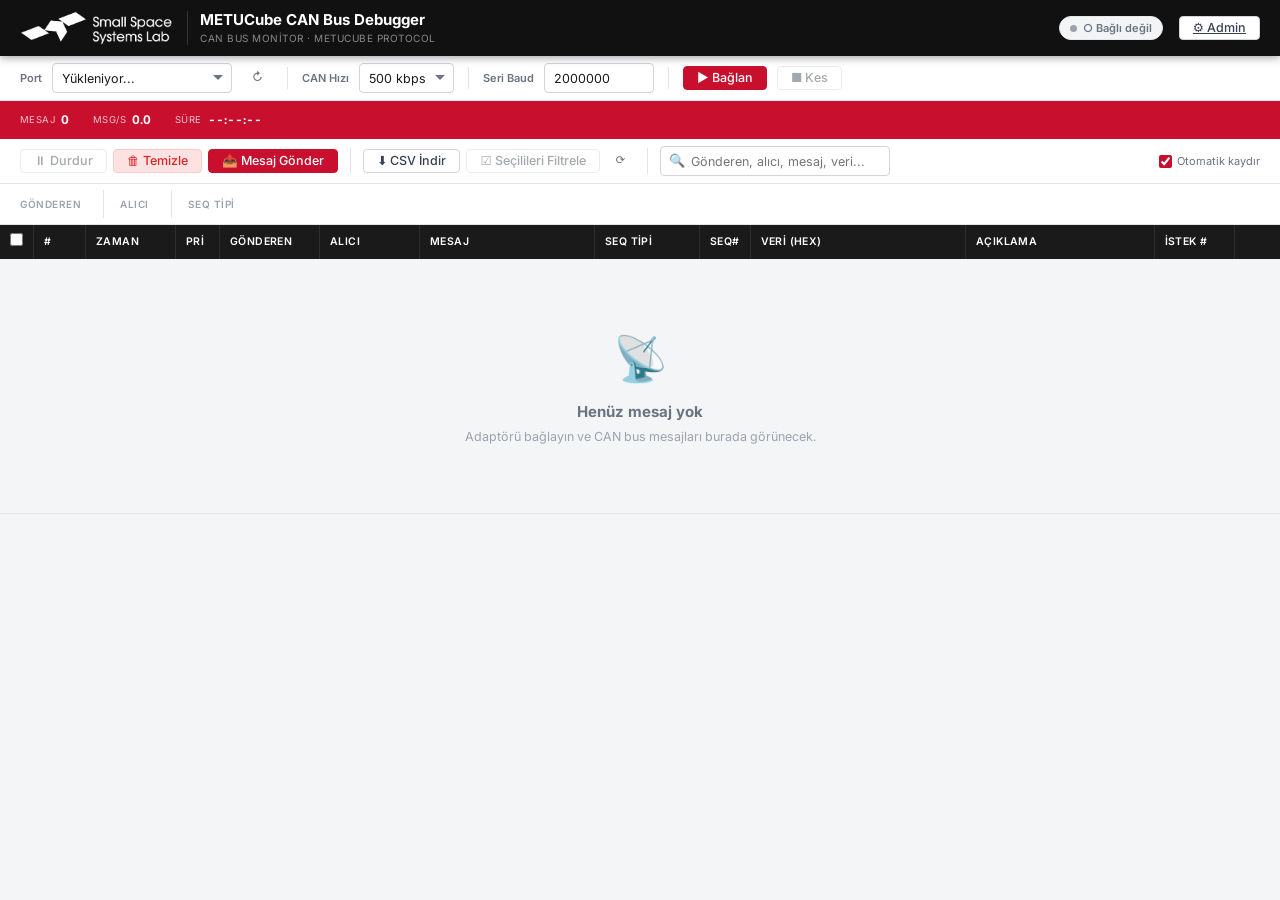
<file: templates/index.html>
<!DOCTYPE html>
<html lang="tr">
<head>
  <meta charset="UTF-8">
  <meta name="viewport" content="width=device-width, initial-scale=1.0">
  <title>METUCube CAN Bus Debugger</title>
  <link rel="preconnect" href="https://fonts.googleapis.com">
  <link rel="preconnect" href="https://fonts.gstatic.com" crossorigin>
  <link href="https://fonts.googleapis.com/css2?family=Inter:wght@400;500;600;700&family=JetBrains+Mono:wght@400;700&display=swap" rel="stylesheet">
  <link rel="stylesheet" href="/static/style.css">
</head>
<body>

<!-- ═══ HEADER ══════════════════════════════════════════ -->
<header class="header">
  <div class="header-brand">
    <div class="logo-wrap">
      <!-- Replace with: <img class="logo-img" src="/static/logo.png" alt="METU"> -->
      <img class="logo-img" src="/static/logo.png" alt="METU">
    </div>
    <div class="header-title">
      <h1>METUCube CAN Bus Debugger</h1>
      <span>CAN Bus Monitor · METUCube Protocol</span>
    </div>
  </div>
  <div class="header-nav">
    <div id="status-pill" class="status-pill">
      <span class="dot"></span>
      <span id="status-text">○ Bağlı değil</span>
    </div>
    <a href="/admin" class="btn btn-secondary" style="margin-left:8px">⚙ Admin</a>
  </div>
</header>

<!-- ═══ CONNECTION BAR ══════════════════════════════════ -->
<div class="conn-bar">
  <span class="conn-label">Port</span>
  <select id="port-select" class="sel" style="min-width:180px">
    <option value="">Yükleniyor...</option>
  </select>
  <button class="btn btn-ghost btn-sm" onclick="loadPorts()" title="Portları yenile">↻</button>

  <div class="conn-sep"></div>

  <span class="conn-label">CAN Hızı</span>
  <select id="can-speed-sel" class="sel">
    <option value="1000000">1 Mbps</option>
    <option value="800000">800 kbps</option>
    <option value="500000" selected>500 kbps</option>
    <option value="250000">250 kbps</option>
    <option value="125000">125 kbps</option>
    <option value="100000">100 kbps</option>
    <option value="50000">50 kbps</option>
    <option value="20000">20 kbps</option>
    <option value="10000">10 kbps</option>
  </select>

  <div class="conn-sep"></div>

  <span class="conn-label">Seri Baud</span>
  <input id="baudrate-inp" class="inp" type="number" value="2000000" style="width:110px">

  <div class="conn-sep"></div>

  <button id="btn-connect"    class="btn btn-primary" onclick="connect()">▶ Bağlan</button>
  <button id="btn-disconnect" class="btn btn-secondary" onclick="disconnect()" disabled>■ Kes</button>
</div>

<!-- ═══ STATS BAR ══════════════════════════════════════ -->
<div class="stats-bar">
  <div class="stat-item">
    <span class="stat-label">Mesaj</span>
    <span class="stat-value" id="stat-count">0</span>
  </div>
  <div class="stat-item">
    <span class="stat-label">msg/s</span>
    <span class="stat-value" id="stat-rate">0.0</span>
  </div>
  <div class="stat-item">
    <span class="stat-label">Süre</span>
    <span class="stat-value" id="stat-uptime">--:--:--</span>
  </div>
  <div class="stats-spacer"></div>
  <span id="sel-count" style="font-size:11px;opacity:.8"></span>
</div>

<!-- ═══ TOOLBAR ═════════════════════════════════════════ -->
<div class="toolbar">
  <div class="toolbar-group">
    <button id="btn-pause"  class="btn btn-secondary" onclick="pauseCapture()"  disabled>⏸ Durdur</button>
    <button id="btn-resume" class="btn btn-success    d-none" onclick="resumeCapture()">▶ Devam</button>
    <button class="btn btn-danger" onclick="clearMessages()">🗑 Temizle</button>
    <button class="btn btn-primary" onclick="openSendModal()">📤 Mesaj Gönder</button>
  </div>

  <div class="toolbar-sep"></div>

  <div class="toolbar-group">
    <button class="btn btn-secondary" onclick="exportCSV()">⬇ CSV İndir</button>
    <button id="btn-filter-sel" class="btn btn-secondary" onclick="toggleFilterSelected()" disabled title="Sadece seçili satırları göster">☑ Seçilileri Filtrele</button>
    <button class="btn btn-ghost btn-sm" onclick="rebuildTable()" title="Tabloyu yenile">⟳</button>
  </div>

  <div class="toolbar-sep"></div>

  <!-- Search -->
  <div class="search-wrap">
    <span class="search-icon">🔍</span>
    <input class="inp" id="search-inp" type="text" placeholder="Gönderen, alıcı, mesaj, veri..." oninput="onSearch(event)" style="width:230px">
  </div>

  <div class="ml-auto toolbar-group" style="gap:8px;font-size:11px;color:var(--gray-500)">
    <label style="display:flex;align-items:center;gap:5px;cursor:pointer">
      <input type="checkbox" id="auto-scroll-chk" checked onchange="S.autoScroll=this.checked" style="accent-color:var(--red)">
      Otomatik kaydır
    </label>
  </div>
</div>

<!-- ═══ FILTER BAR ══════════════════════════════════════ -->
<div class="filter-bar">
  <div class="filter-section">
    <span class="filter-label">Gönderen</span>
    <div id="sender-chips" style="display:flex;gap:4px;flex-wrap:wrap"></div>
  </div>
  <div style="width:1px;height:28px;background:var(--border);flex-shrink:0"></div>
  <div class="filter-section">
    <span class="filter-label">Alıcı</span>
    <div id="receiver-chips" style="display:flex;gap:4px;flex-wrap:wrap"></div>
  </div>
  <div style="width:1px;height:28px;background:var(--border);flex-shrink:0"></div>
  <div class="filter-section">
    <span class="filter-label">Seq Tipi</span>
    <div id="seq-chips" style="display:flex;gap:4px;flex-wrap:wrap"></div>
  </div>
</div>

<!-- ═══ TABLE ═══════════════════════════════════════════ -->
<main class="main-content">
  <div class="table-wrap">
    <table class="msg-table">
      <thead>
        <tr>
          <th style="width:32px"><input type="checkbox" class="row-check" onchange="document.querySelectorAll('.row-check').forEach(cb=>{cb.checked=this.checked;const tr=cb.closest('tr');if(tr&&tr.dataset.dbid){if(this.checked)S.selected.add(+tr.dataset.dbid);else S.selected.delete(+tr.dataset.dbid);tr.classList.toggle('selected-row',this.checked);}});updateSelCount()"></th>
          <th style="width:52px"><span class="col-name">#</span></th>
          <th style="width:90px"><span class="col-name">Zaman</span></th>
          <th style="width:44px"><span class="col-name">Pri</span></th>
          <th style="width:100px"><span class="col-name">Gönderen</span></th>
          <th style="width:100px"><span class="col-name">Alıcı</span></th>
          <th style="min-width:130px"><span class="col-name">Mesaj</span></th>
          <th style="width:105px"><span class="col-name">Seq Tipi</span></th>
          <th style="width:44px"><span class="col-name">Seq#</span></th>
          <th style="min-width:160px"><span class="col-name">Veri (Hex)</span></th>
          <th style="min-width:140px"><span class="col-name">Açıklama</span></th>
          <th style="width:80px"><span class="col-name">İstek #</span></th>
          <th style="width:46px"></th>
        </tr>
      </thead>
      <tbody id="msg-tbody">
        <tr id="empty-row">
          <td colspan="13">
            <div class="empty-state">
              <div class="icon">📡</div>
              <h3>Henüz mesaj yok</h3>
              <p>Adaptörü bağlayın ve CAN bus mesajları burada görünecek.</p>
            </div>
          </td>
        </tr>
      </tbody>
    </table>
  </div>
</main>

<!-- ═══ DETAIL MODAL ════════════════════════════════════ -->
<div id="detail-modal" class="modal-overlay" onclick="if(event.target===this)closeModal('detail-modal')">
  <div class="modal" style="max-width:600px">
    <div class="modal-header">
      <h2>Mesaj Detayı</h2>
      <button class="btn btn-ghost btn-sm" onclick="closeModal('detail-modal')" style="color:#fff">✕</button>
    </div>
    <div class="modal-body" id="detail-body"></div>
    <div class="modal-footer">
      <button class="btn btn-secondary" onclick="closeModal('detail-modal')">Kapat</button>
    </div>
  </div>
</div>

<!-- ═══ SEGMENT MODAL ═══════════════════════════════════ -->
<div id="seg-modal" class="modal-overlay" onclick="if(event.target===this)closeModal('seg-modal')">
  <div class="modal">
    <div class="modal-header">
      <div style="flex:1">
        <h2 id="seg-modal-title">Segment Grubu</h2>
        <div class="modal-subtitle" id="seg-modal-subtitle"></div>
      </div>
      <span id="seg-status" style="font-size:12px;font-weight:600;margin-right:12px"></span>
      <button class="btn btn-ghost btn-sm" onclick="closeModal('seg-modal')" style="color:#fff">✕</button>
    </div>
    <div class="modal-body">
      <div class="seg-combined-label">Paket Zinciri</div>
      <div class="seg-chain-row" id="seg-chain"></div>
      
      <div class="seg-combined-label" style="margin-top:16px">Birleştirilmiş Veri (Hex)</div>
      <div class="seg-combined" id="seg-combined"></div>

      <div class="seg-combined-label" style="margin-top:16px">Çözülmüş Bütünsel Veri (Payload)</div>
      <div id="seg-parsed" style="margin-top:6px; background:var(--gray-50); border:1px solid var(--border); border-radius:var(--radius); padding:10px;"></div>
    </div>
    <div class="modal-footer">
      <button class="btn btn-secondary" onclick="closeModal('seg-modal')">Kapat</button>
    </div>
  </div>
</div>

<div id="send-modal" class="modal-overlay" onclick="if(event.target===this)closeModal('send-modal')">
  <div class="modal" style="max-width:480px">
    <div class="modal-header">
      <h2>Telecommand Gönder (Uplink)</h2>
      <button class="btn btn-ghost btn-sm" onclick="closeModal('send-modal')" style="color:#fff">✕</button>
    </div>
    <div class="modal-body">
      <div class="detail-grid" style="grid-template-columns: 100px 1fr; gap: 14px;">
        
        <label class="dl">Gönderen Node</label>
        <select id="send-sender" class="sel" style="width:100%"></select>

        <label class="dl">Alıcı Node</label>
        <select id="send-receiver" class="sel" style="width:100%"></select>

        <label class="dl">Mesaj Tipi</label>
        <select id="send-msg-id" class="sel" style="width:100%"></select>

        <label class="dl">Öncelik (Pri)</label>
        <select id="send-priority" class="sel" style="width:100%">
          <option value="0">00 - Kritik (En Yüksek)</option>
          <option value="1">01 - Yüksek</option>
          <option value="2" selected>10 - Normal</option>
          <option value="3">11 - Düşük</option>
        </select>

        <label class="dl">Veri (Hex)</label>
        <div>
          <input id="send-data" class="inp" type="text" placeholder="Örn: DE AD BE EF" style="font-family:var(--font-mono); width:100%; font-size: 14px; letter-spacing: 1px;" oninput="formatHexInput(event)">
          
          <div style="margin-top: 8px; display: flex; gap: 6px;">
            <button class="btn btn-ghost btn-sm" onclick="document.getElementById('send-data').value='01'">Ping</button>
            <button class="btn btn-ghost btn-sm" onclick="document.getElementById('send-data').value='FF FF'">Reset</button>
            <button class="btn btn-ghost btn-sm" onclick="document.getElementById('send-data').value='A5 5A'">Handshake</button>
            <button class="btn btn-ghost btn-sm" onclick="document.getElementById('send-data').value=''">Temizle</button>
          </div>
        </div>

      </div>
    </div>
    <div class="modal-footer">
      <button class="btn btn-secondary" onclick="closeModal('send-modal')">İptal</button>
      <button class="btn btn-primary" onclick="submitSendMessage()">Gönder 🚀</button>
    </div>
  </div>
</div>

<!-- ═══ TOAST ════════════════════════════════════════════ -->
<div id="toast-container"></div>

<script src="https://cdn.socket.io/4.7.2/socket.io.min.js"></script>
<script src="/static/js/dashboard.js"></script>
</body>
</html>
</file>
<file: static/style.css>
/* ═══════════════════════════════════════════════════════
   METUCube Ground Station – Stylesheet
   Theme: ODTÜ Red (#C8102E) + Black, Light mode
   ═══════════════════════════════════════════════════════ */

:root {
  --red:         #C8102E;
  --red-dark:    #A50C24;
  --red-light:   #FDEAED;
  --red-mid:     #E8A0AC;
  --black:       #111111;
  --gray-900:    #1A1A1A;
  --gray-700:    #374151;
  --gray-500:    #6B7280;
  --gray-400:    #9CA3AF;
  --gray-300:    #D1D5DB;
  --gray-200:    #E5E7EB;
  --gray-100:    #F3F4F6;
  --gray-50:     #F9FAFB;
  --white:       #FFFFFF;
  --bg:          #F4F5F7;
  --card:        #FFFFFF;
  --border:      #E2E6EA;
  --shadow-sm:   0 1px 3px rgba(0,0,0,.08);
  --shadow:      0 2px 8px rgba(0,0,0,.10);
  --shadow-lg:   0 8px 24px rgba(0,0,0,.14);
  --radius-sm:   4px;
  --radius:      8px;
  --radius-lg:   12px;
  --font:        'Inter','Segoe UI',system-ui,sans-serif;
  --font-mono:   'JetBrains Mono','Fira Code','Consolas',monospace;
}

/* ── Reset ────────────────────────────────────────────── */
*,*::before,*::after{box-sizing:border-box;margin:0;padding:0}
html{height:100%}
body{
  font-family:var(--font);background:var(--bg);color:var(--gray-900);
  height:100%;font-size:14px;line-height:1.5;
  display:flex;flex-direction:column;overflow:hidden;
}
button{cursor:pointer;font-family:var(--font)}
input,select,textarea{font-family:var(--font)}

/* ── Header ───────────────────────────────────────────── */
.header{
  height:56px;background:var(--black);
  display:flex;align-items:center;padding:0 20px;gap:16px;
  flex-shrink:0;box-shadow:0 2px 8px rgba(0,0,0,.35);z-index:100;
}
.header-brand{display:flex;align-items:center;gap:12px;flex:1}
.logo-wrap{
  display:flex;align-items:center;gap:10px;
  border-right:1px solid #333;padding-right:14px;
}
.logo-img{height:34px;width:auto}
.logo-placeholder{
  height:34px;width:34px;background:var(--red);border-radius:6px;
  display:flex;align-items:center;justify-content:center;
  font-weight:800;font-size:10px;color:#fff;letter-spacing:-.5px;text-align:center;
  line-height:1.1;
}
.header-title{line-height:1.2}
.header-title h1{font-size:15px;font-weight:700;color:#fff}
.header-title span{font-size:10px;color:#888;text-transform:uppercase;letter-spacing:.5px}
.header-nav{display:flex;align-items:center;gap:8px}

/* ── Connection bar ───────────────────────────────────── */
.conn-bar{
  background:var(--card);border-bottom:1px solid var(--border);
  padding:7px 20px;display:flex;align-items:center;gap:10px;flex-shrink:0;flex-wrap:wrap;
}
.conn-label{font-size:11px;color:var(--gray-500);font-weight:600;white-space:nowrap}
.conn-sep{width:1px;height:22px;background:var(--border);margin:0 4px}

.status-pill{
  display:flex;align-items:center;gap:6px;padding:3px 10px;border-radius:20px;
  font-size:11px;font-weight:600;background:var(--gray-100);color:var(--gray-500);
  border:1px solid var(--gray-200);transition:all .2s;
}
.status-pill .dot{width:7px;height:7px;border-radius:50%;background:var(--gray-400);transition:all .3s}
.status-pill.connected{background:#F0FDF4;color:#16A34A;border-color:#BBF7D0}
.status-pill.connected .dot{background:#16A34A;animation:pulse 2s infinite}
.status-pill.error{background:#FFF5F5;color:var(--red);border-color:var(--red-mid)}
.status-pill.error .dot{background:var(--red)}
.status-pill.paused{background:#FFFBEB;color:#D97706;border-color:#FDE68A}

@keyframes pulse{
  0%,100%{box-shadow:0 0 0 0 rgba(22,163,74,.3)}
  50%{box-shadow:0 0 0 5px rgba(22,163,74,0)}
}

/* ── Stats bar ────────────────────────────────────────── */
.stats-bar{
  height:38px;background:var(--red);color:#fff;
  display:flex;align-items:center;padding:0 20px;gap:24px;
  font-size:11px;flex-shrink:0;
}
.stat-item{display:flex;align-items:center;gap:6px}
.stat-label{opacity:.75;text-transform:uppercase;letter-spacing:.4px;font-size:9.5px}
.stat-value{font-weight:700;font-size:12px;font-variant-numeric:tabular-nums}
.stats-spacer{flex:1}

/* ── Toolbar ──────────────────────────────────────────── */
.toolbar{
  background:var(--card);border-bottom:1px solid var(--border);
  padding:7px 20px;display:flex;align-items:center;gap:8px;
  flex-shrink:0;flex-wrap:wrap;
}
.toolbar-group{display:flex;align-items:center;gap:6px}
.toolbar-sep{width:1px;height:26px;background:var(--border);margin:0 4px}

/* ── Buttons ──────────────────────────────────────────── */
.btn{
  display:inline-flex;align-items:center;gap:5px;padding:5px 13px;
  border-radius:var(--radius-sm);font-size:12.5px;font-weight:500;
  border:1px solid transparent;transition:all .15s;white-space:nowrap;line-height:1;
}
.btn:hover{transform:translateY(-1px)}
.btn:active{transform:translateY(0)}
.btn-primary{background:var(--red);color:#fff;border-color:var(--red)}
.btn-primary:hover{background:var(--red-dark);border-color:var(--red-dark)}
.btn-secondary{background:#fff;color:var(--gray-700);border-color:var(--gray-300)}
.btn-secondary:hover{border-color:var(--gray-400);background:var(--gray-50)}
.btn-ghost{background:transparent;color:var(--gray-500);border-color:transparent}
.btn-ghost:hover{background:var(--gray-100);color:var(--gray-700)}
.btn-danger{background:#FEE2E2;color:#DC2626;border-color:#FECACA}
.btn-danger:hover{background:#FECACA}
.btn-success{background:#D1FAE5;color:#059669;border-color:#A7F3D0}
.btn-success:hover{background:#A7F3D0}
.btn-sm{padding:3px 9px;font-size:11.5px}
.btn[disabled]{opacity:.45;cursor:not-allowed;pointer-events:none}

/* ── Inputs / Selects ─────────────────────────────────── */
.inp,.sel{
  padding:5px 9px;border-radius:var(--radius-sm);
  border:1px solid var(--gray-300);background:#fff;
  font-size:12.5px;color:var(--gray-900);transition:border-color .15s,box-shadow .15s;height:30px;
}
.inp:focus,.sel:focus{outline:none;border-color:var(--red);box-shadow:0 0 0 3px rgba(200,16,46,.1)}
.sel{
  padding-right:26px;appearance:none;
  background-image:url("data:image/svg+xml,%3Csvg xmlns='http://www.w3.org/2000/svg' width='12' height='12' viewBox='0 0 12 12'%3E%3Cpath fill='%236B7280' d='M6 8L1 3h10z'/%3E%3C/svg%3E");
  background-repeat:no-repeat;background-position:right 7px center;
}
.search-wrap{position:relative}
.search-wrap .inp{padding-left:30px;min-width:190px}
.search-icon{position:absolute;left:9px;top:50%;transform:translateY(-50%);color:var(--gray-400);font-size:13px}

/* ── Filter chips ─────────────────────────────────────── */
.filter-bar{
  background:var(--card);border-bottom:1px solid var(--border);
  padding:6px 20px;display:flex;align-items:center;gap:16px;
  flex-shrink:0;flex-wrap:wrap;
}
.filter-section{display:flex;align-items:center;gap:6px;flex-wrap:wrap}
.filter-label{font-size:10px;font-weight:600;text-transform:uppercase;letter-spacing:.5px;color:var(--gray-400);white-space:nowrap}
.chip{
  display:inline-flex;align-items:center;gap:4px;padding:2px 8px;border-radius:20px;
  font-size:10.5px;font-weight:700;cursor:pointer;border:1.5px solid;
  transition:all .15s;user-select:none;letter-spacing:.3px;
}
.chip.active{opacity:1}
.chip:not(.active){opacity:.38;filter:grayscale(.4)}
.chip:hover{opacity:.9 !important}
.chip-dot{width:6px;height:6px;border-radius:50%;flex-shrink:0}

/* ── Main / Table ─────────────────────────────────────── */
.main-content{flex:1;overflow:hidden;display:flex;flex-direction:column}
.table-wrap{flex:1;overflow-y:auto;overflow-x:auto}
.table-wrap::-webkit-scrollbar{width:5px;height:5px}
.table-wrap::-webkit-scrollbar-track{background:var(--gray-100)}
.table-wrap::-webkit-scrollbar-thumb{background:var(--gray-300);border-radius:3px}

.msg-table{width:100%;border-collapse:collapse;font-size:12px}
.msg-table thead{position:sticky;top:0;z-index:10;background:var(--gray-900);color:#fff}
.msg-table th{
  padding:8px 10px;text-align:left;font-size:10.5px;font-weight:600;
  letter-spacing:.4px;text-transform:uppercase;white-space:nowrap;
  border-right:1px solid #2d2d2d;user-select:none;cursor:pointer;
}
.msg-table th:last-child{border-right:none}
.msg-table th:hover{background:#282828}
.msg-table th.sorted .col-name{color:var(--red-mid)}
.sort-icon{color:#444;margin-left:3px;font-size:9px}

.msg-table tbody tr{border-bottom:1px solid var(--border);cursor:pointer;transition:background .1s}
.msg-table tbody tr:hover{background:#EEF2FF}
.msg-table tbody tr.selected-row{background:var(--red-light) !important}
.msg-table tbody tr.new-row{animation:rowhl .6s ease}
@keyframes rowhl{0%{background:rgba(200,16,46,.15)}100%{background:transparent}}

.msg-table td{
  padding:6px 10px;white-space:nowrap;vertical-align:middle;
  border-right:1px solid var(--gray-100);font-variant-numeric:tabular-nums;
}
.msg-table td:last-child{border-right:none}
.msg-table tbody tr:nth-child(even){background:#FAFBFC}
.msg-table tbody tr:nth-child(even):hover{background:#EEF2FF}
.msg-table tbody tr.selected-row:nth-child(even){background:var(--red-light) !important}

/* Cell styles */
.cell-id{color:var(--gray-400);font-size:10.5px;font-variant-numeric:tabular-nums}
.cell-time{font-family:var(--font-mono);font-size:10.5px;color:var(--gray-500)}
.cell-pri{
  font-family:var(--font-mono);font-size:10px;padding:1px 4px;border-radius:3px;
  background:var(--gray-100);color:var(--gray-600);
}
.cell-data{font-family:var(--font-mono);font-size:10.5px;color:#334155;letter-spacing:.5px;max-width:220px;overflow:hidden;text-overflow:ellipsis}
.cell-desc{color:var(--gray-500);font-size:11px;max-width:180px;overflow:hidden;text-overflow:ellipsis}
.cell-req{font-family:var(--font-mono);font-size:10.5px}
.cell-req a{color:var(--red);font-weight:700;text-decoration:none}
.cell-req a:hover{text-decoration:underline}

/* Node badge */
.node-badge{
  display:inline-flex;align-items:center;gap:4px;padding:2px 7px;border-radius:4px;
  font-size:10.5px;font-weight:700;color:#fff;white-space:nowrap;letter-spacing:.3px;
}

/* Seq badge */
.seq-badge{
  display:inline-flex;align-items:center;gap:3px;padding:1px 6px;border-radius:20px;
  font-size:9.5px;font-weight:800;letter-spacing:.5px;white-space:nowrap;border:1.5px solid;
}
.seg-chain-btn{
  background:none;border:none;padding:1px 4px;color:var(--gray-400);cursor:pointer;
  font-size:12px;border-radius:3px;transition:color .15s,background .15s;
  vertical-align:middle;margin-left:3px;
}
.seg-chain-btn:hover{color:var(--red);background:var(--red-light)}

.row-check{width:13px;height:13px;accent-color:var(--red);cursor:pointer}

/* ── Modal ────────────────────────────────────────────── */
.modal-overlay{
  position:fixed;inset:0;z-index:200;background:rgba(0,0,0,.45);
  display:flex;align-items:center;justify-content:center;
  opacity:0;pointer-events:none;transition:opacity .2s;
}
.modal-overlay.open{opacity:1;pointer-events:all}
.modal{
  background:var(--card);border-radius:var(--radius-lg);box-shadow:var(--shadow-lg);
  max-width:860px;width:95vw;max-height:88vh;
  display:flex;flex-direction:column;
  transform:scale(.95);transition:transform .2s;
}
.modal-overlay.open .modal{transform:scale(1)}
.modal-header{
  display:flex;align-items:center;padding:14px 18px;
  border-bottom:1px solid var(--border);gap:10px;
  background:var(--gray-900);border-radius:var(--radius-lg) var(--radius-lg) 0 0;
}
.modal-header h2{font-size:14px;font-weight:700;flex:1;color:#fff}
.modal-header .modal-subtitle{font-size:11px;color:#999}
.modal-body{flex:1;overflow-y:auto;padding:18px}
.modal-footer{padding:12px 18px;border-top:1px solid var(--border);display:flex;gap:8px;justify-content:flex-end}

/* Segment chain */
.seg-chain-row{display:flex;align-items:flex-start;gap:0;overflow-x:auto;padding:6px 0 12px}
.seg-card{
  background:var(--gray-50);border:1.5px solid var(--border);border-radius:var(--radius);
  padding:10px 12px;min-width:130px;flex-shrink:0;
}
.seg-card.s-first{border-color:#059669;background:#F0FDF4}
.seg-card.s-last{border-color:#DC2626;background:#FFF5F5}
.seg-card-tag{font-size:9.5px;font-weight:800;text-transform:uppercase;margin-bottom:4px;letter-spacing:.5px}
.seg-card-id{font-size:10px;color:var(--gray-400);font-family:var(--font-mono);margin-bottom:6px}
.seg-card-data{font-family:var(--font-mono);font-size:10.5px;color:var(--gray-700);word-break:break-all;line-height:1.6}
.seg-arrow{display:flex;align-items:center;padding:0 4px;color:var(--gray-300);font-size:18px;align-self:center;padding-top:0}
.seg-combined{
  margin-top:14px;padding:10px 12px;background:var(--gray-100);border-radius:var(--radius);
  font-family:var(--font-mono);font-size:11px;border:1px dashed var(--gray-300);
  color:var(--gray-700);word-break:break-all;line-height:1.8;
}
.seg-combined-label{font-size:10px;color:var(--gray-500);margin-bottom:5px;font-weight:700;text-transform:uppercase;letter-spacing:.4px}

/* Detail grid */
.detail-grid{display:grid;grid-template-columns:130px 1fr;gap:7px 14px;align-items:start}
.dl{font-size:10.5px;color:var(--gray-500);font-weight:600;text-transform:uppercase;letter-spacing:.4px;padding-top:2px}
.dv{font-size:12.5px;color:var(--gray-900)}
.dv-mono{font-family:var(--font-mono);font-size:11.5px}
.detail-sep{grid-column:1/-1;border:none;border-top:1px solid var(--border);margin:8px 0}

/* Req form */
.req-form{display:flex;gap:8px;align-items:center;margin-top:10px}
.req-form .inp{flex:1}

/* ── Toast ────────────────────────────────────────────── */
#toast-container{position:fixed;bottom:20px;right:20px;z-index:999;display:flex;flex-direction:column;gap:8px}
.toast{
  padding:9px 14px;border-radius:var(--radius);font-size:12.5px;font-weight:500;color:#fff;
  box-shadow:var(--shadow-lg);animation:toastin .25s ease;max-width:300px;
}
.toast.success{background:#059669}
.toast.error{background:var(--red)}
.toast.info{background:#2563EB}
@keyframes toastin{from{transform:translateX(110%);opacity:0}to{transform:translateX(0);opacity:1}}

/* ── Empty state ──────────────────────────────────────── */
.empty-state{text-align:center;padding:60px 20px;color:var(--gray-400)}
.empty-state .icon{font-size:44px;margin-bottom:10px}
.empty-state h3{font-size:15px;color:var(--gray-500);margin-bottom:5px}
.empty-state p{font-size:12.5px}

/* ── Admin ────────────────────────────────────────────── */
.admin-layout{display:flex;height:100vh;overflow:hidden}
.admin-sidebar{width:210px;background:var(--black);color:#fff;display:flex;flex-direction:column;flex-shrink:0}
.admin-sidebar-brand{height:56px;display:flex;align-items:center;padding:0 14px;gap:10px;border-bottom:1px solid #333}
.admin-sidebar-brand .t{font-size:13px;font-weight:700}
.admin-nav{flex:1;padding:10px 0}
.admin-nav-item{
  display:flex;align-items:center;gap:9px;padding:9px 14px;cursor:pointer;
  font-size:12.5px;color:#aaa;border-left:3px solid transparent;transition:all .15s;
}
.admin-nav-item:hover{color:#fff;background:rgba(255,255,255,.05)}
.admin-nav-item.active{color:#fff;border-left-color:var(--red);background:rgba(200,16,46,.12)}
.admin-main{flex:1;overflow-y:auto;background:var(--bg)}
.admin-topbar{
  height:56px;background:var(--card);border-bottom:1px solid var(--border);
  padding:0 22px;display:flex;align-items:center;justify-content:space-between;
  position:sticky;top:0;z-index:10;
}
.admin-topbar h1{font-size:16px;font-weight:700}
.admin-content{padding:22px}
.admin-section{display:none}
.admin-section.active{display:block}

.admin-table{width:100%;border-collapse:collapse;margin-top:12px}
.admin-table th{
  padding:8px 12px;text-align:left;background:var(--gray-900);color:#fff;
  font-size:10.5px;font-weight:600;text-transform:uppercase;letter-spacing:.4px;
}
.admin-table td{padding:9px 12px;border-bottom:1px solid var(--border);vertical-align:middle}
.admin-table tbody tr:hover{background:var(--gray-50)}
.admin-table .actions{display:flex;gap:5px}
.edit-inp{width:100%;padding:4px 7px;border:1.5px solid var(--gray-300);border-radius:3px;font-size:12px}
.edit-inp:focus{outline:none;border-color:var(--red)}
.color-swatch{width:22px;height:22px;border-radius:3px;border:2px solid var(--gray-300);cursor:pointer;display:inline-block;vertical-align:middle}

/* ── Utilities ────────────────────────────────────────── */
.d-none{display:none!important}
.ml-auto{margin-left:auto}
*{scrollbar-width:thin;scrollbar-color:var(--gray-300) transparent}

/* Giden Telecommand / Uplink Satır Stili */
.msg-table tbody tr.sent-row {
  background: #F0F9FF !important; /* Soft Açık Mavi */
}

.msg-table tbody tr.sent-row:nth-child(even) {
  background: #E0F2FE !important; /* Çizgili tablolar için bir ton koyusu */
}

.msg-table tbody tr.sent-row:hover {
  background: #BAE6FD !important; /* Üzerine gelince belirginleşen hover */
}

/* Eğer hem giden mesaj hem de tabloda seçili (kırmızı) ise renklerin çorba olmasını engelle */
.msg-table tbody tr.sent-row.selected-row {
  background: var(--red-light) !important; 
}
</file>
